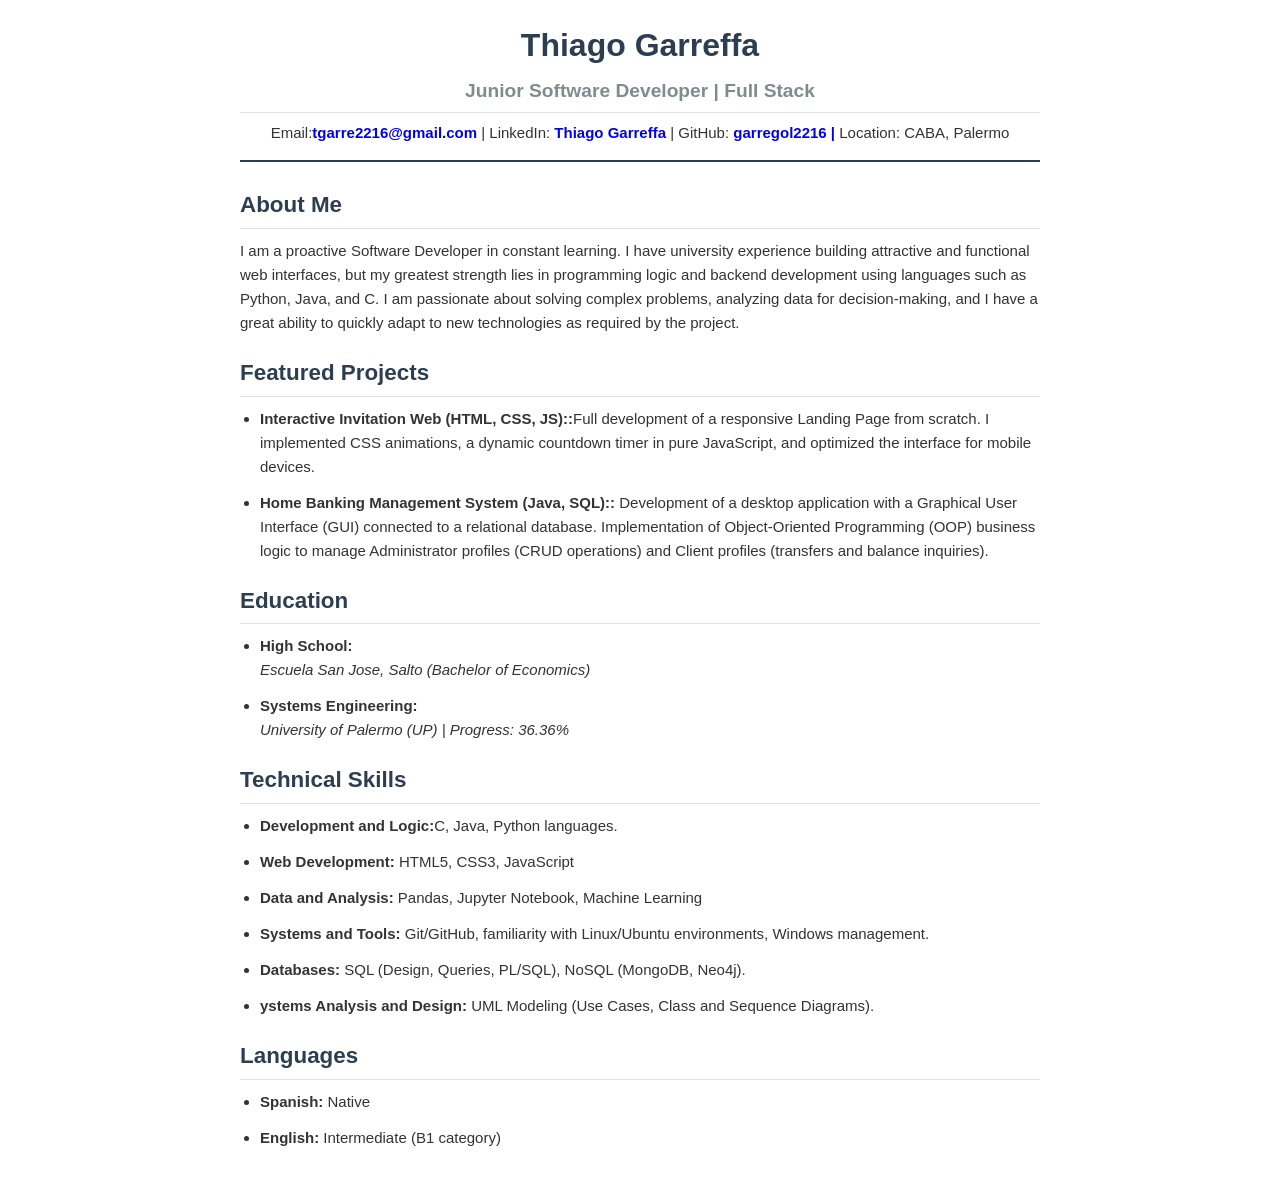
<file: index.html>
<!DOCTYPE html>
<html lang="es">
<head>
    <meta charset="UTF-8">
    <title>CV Thiago Garreffa</title>
    <link rel="stylesheet" href="style.CSS">
</head>
<body>
    
    <header>
    <h1>Thiago Garreffa</h1> 
    <h2>Junior Software Developer | Full Stack</h2>

    <p>
        Email:<a href="mailto:tgarre2216@gmail.com">tgarre2216@gmail.com</a> |
        LinkedIn: <a href="https://www.linkedin.com/in/thiago-garreffa-64a384357/" target="_blank">Thiago Garreffa</a> | 
        GitHub: <a href="https://github.com/garregol2216" target="_blank">garregol2216 |</a>
        Location: CABA, Palermo
        </p>
    </header>

    <section>   
        <h2>About Me</h2>
        <p>
            I am a proactive Software Developer in constant learning. I have university experience building attractive and functional web interfaces, but my greatest strength lies in programming logic and backend development using languages such as Python, Java, and C. I am passionate about solving complex problems, analyzing data for decision-making, and I have a great ability to quickly adapt to new technologies as required by the project.
        </p>
    </section>

    <section>
        <h2> Featured Projects</h2>
        <ul>
            <li>
                <strong> Interactive Invitation Web (HTML, CSS, JS)::</strong>Full development of a responsive Landing Page from scratch. I implemented CSS animations, a dynamic countdown timer in pure JavaScript, and optimized the interface for mobile devices.
            </li>

            <li>
                <strong>Home Banking Management System (Java, SQL)::</strong> Development of a desktop application with a Graphical User Interface (GUI) connected to a relational database. Implementation of Object-Oriented Programming (OOP) business logic to manage Administrator profiles (CRUD operations) and Client profiles (transfers and balance inquiries).
            </li>
            
        </ul>
    </section>

    <section>
        <h2>Education</h2>
        <ul>
            <li>
                <strong>High School:</strong>
                <br>
                <em>Escuela San Jose, Salto (Bachelor of Economics)</em>
            </li>
            <li>
                <strong>Systems Engineering: </strong>
                <br>
                <em>University of Palermo (UP) | Progress: 36.36%</em>
            </li>
        </ul>
    </section>

    <section>
        <h2>Technical Skills</h2>
        <ul>
            <li><strong>Development and Logic:</strong>C, Java, Python languages.</li>
            <li><strong>Web Development:</strong> HTML5, CSS3, JavaScript</li>
            <li><strong>Data and Analysis:</strong> Pandas, Jupyter Notebook, Machine Learning</li>
            <li><strong>Systems and Tools:</strong> Git/GitHub, familiarity with Linux/Ubuntu environments, Windows management.</li>
            <li><strong>Databases:</strong> SQL (Design, Queries, PL/SQL), NoSQL (MongoDB, Neo4j).</li>
            <li><strong>ystems Analysis and Design:</strong> UML Modeling (Use Cases, Class and Sequence Diagrams).</li>
        </ul>
    </section>

    <section>
        <h2>Languages</h2>
        <ul>
            <li><strong>Spanish: </strong>Native</li>
            <li><strong>English: </strong>Intermediate (B1 category)</li>
        </ul>
    </section>
</file>
<file: style.CSS>
Body{
    font-family: "segoe UI", Arial, sans-serif;
    color: #333333;
    line-height: 1.6;
    font-size: 15px;
    max-width: 800px;
    margin: 0 auto;
    padding: 20px 30px;
}

header{
    text-align: center;
    border-bottom: 2px solid #2c3e50;
    padding-bottom: 15px;
    margin-bottom: 25px;
}

header h1{
    color: #2c3e50;
    margin: 0 0 5px 0;
    font-size: 2rem;
}

header h2{
    font-size: 1.2rem;
    color: #7f8c8d;
    margin: 0 0 8px 0;
}

header a{
    color: 2980b9;
    text-decoration: none;
    font-weight: bold;
}

header p{
    margin: 0;
}

section{
    margin-bottom: 20px;
}

h2{
    color: #2c3e50;
    border-bottom: 1px solid #e0e0e0;
    padding-bottom: 5px;
    margin: 15px 0 10px 0;
    font-size: 1.4rem;
}

p{
    margin: 10px 0;
}

ul {
    padding-left: 20px;
    margin: 10px 0;
}

li {
    margin-bottom: 12px;
}
</file>
